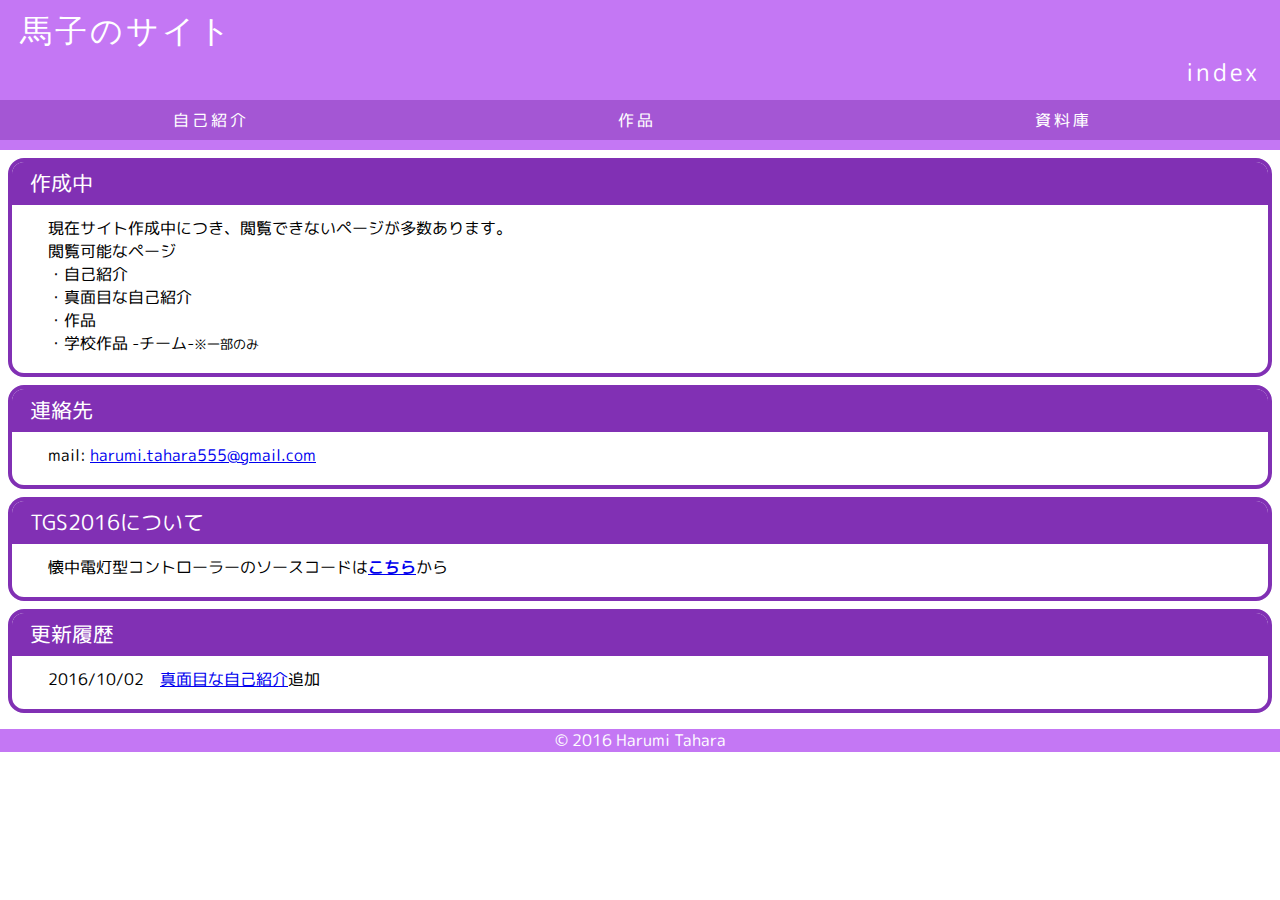
<file: index.html>
<!DOCTYPE html>
<html>

<head>
    <meta charset="UTF-8">
    <meta name="viewport" content="width=device-width,initial-scale=1.0" />
    <title>TOP</title>
    <link rel="stylesheet" href="https://harumi-tahara.github.io/css/cssreset-min.css" type="text/css">
    <link rel="stylesheet" type="text/css" href="https://harumi-tahara.github.io/css/style.min.css">
    <script type="text/javascript" src="https://harumi-tahara.github.io/js/jquery.min.js"></script>
    <script type="text/javascript">
        $(function () {
            $("#header").load("https://harumi-tahara.github.io/html/header-menu.html");
        });
    </script>
</head>

<body>
    <div id="wrap">
        <header>
            <h1><a href="index.html">馬子のサイト</a></h1>
            <h2>index</h2>
            <!-- メニュー -->
            <div id="header"></div>
        </header>
        <article>
            <h1>作成中</h1>
            <section>

                <p>現在サイト作成中につき、閲覧できないページが多数あります。<br/>
                   閲覧可能なページ
                    <br/> ・自己紹介
                    <br/>・真面目な自己紹介
                    <br/>・作品
                    <br/>・学校作品 -チーム-<small>※一部のみ</small>
                    <br/>
                </p>


            </section>
        </article>
                <article>
            <h1>連絡先</h1>
            <section>

                <p>mail: <a href="mailto:harumi.tahara555@gmail.com">harumi.tahara555@gmail.com</a>
                </p>


            </section>
        </article>
        <article>
            <h1>TGS2016について</h1>
            <section>

                <p>懐中電灯型コントローラーのソースコードは<b><a href="https://github.com/LightCon/TGS2016.git">こちら</a></b>から</p>
            </section>
        </article>
        <article>
            <h1>更新履歴</h1>
            <section>
                <p>2016/10/02　<a href="html/complete-profile.html">真面目な自己紹介</a>追加</p>
            </section>

        </article>
        <footer>
            <p>© 2016 Harumi Tahara</p>
        </footer>
    </div>
</body>

</html>
</file>
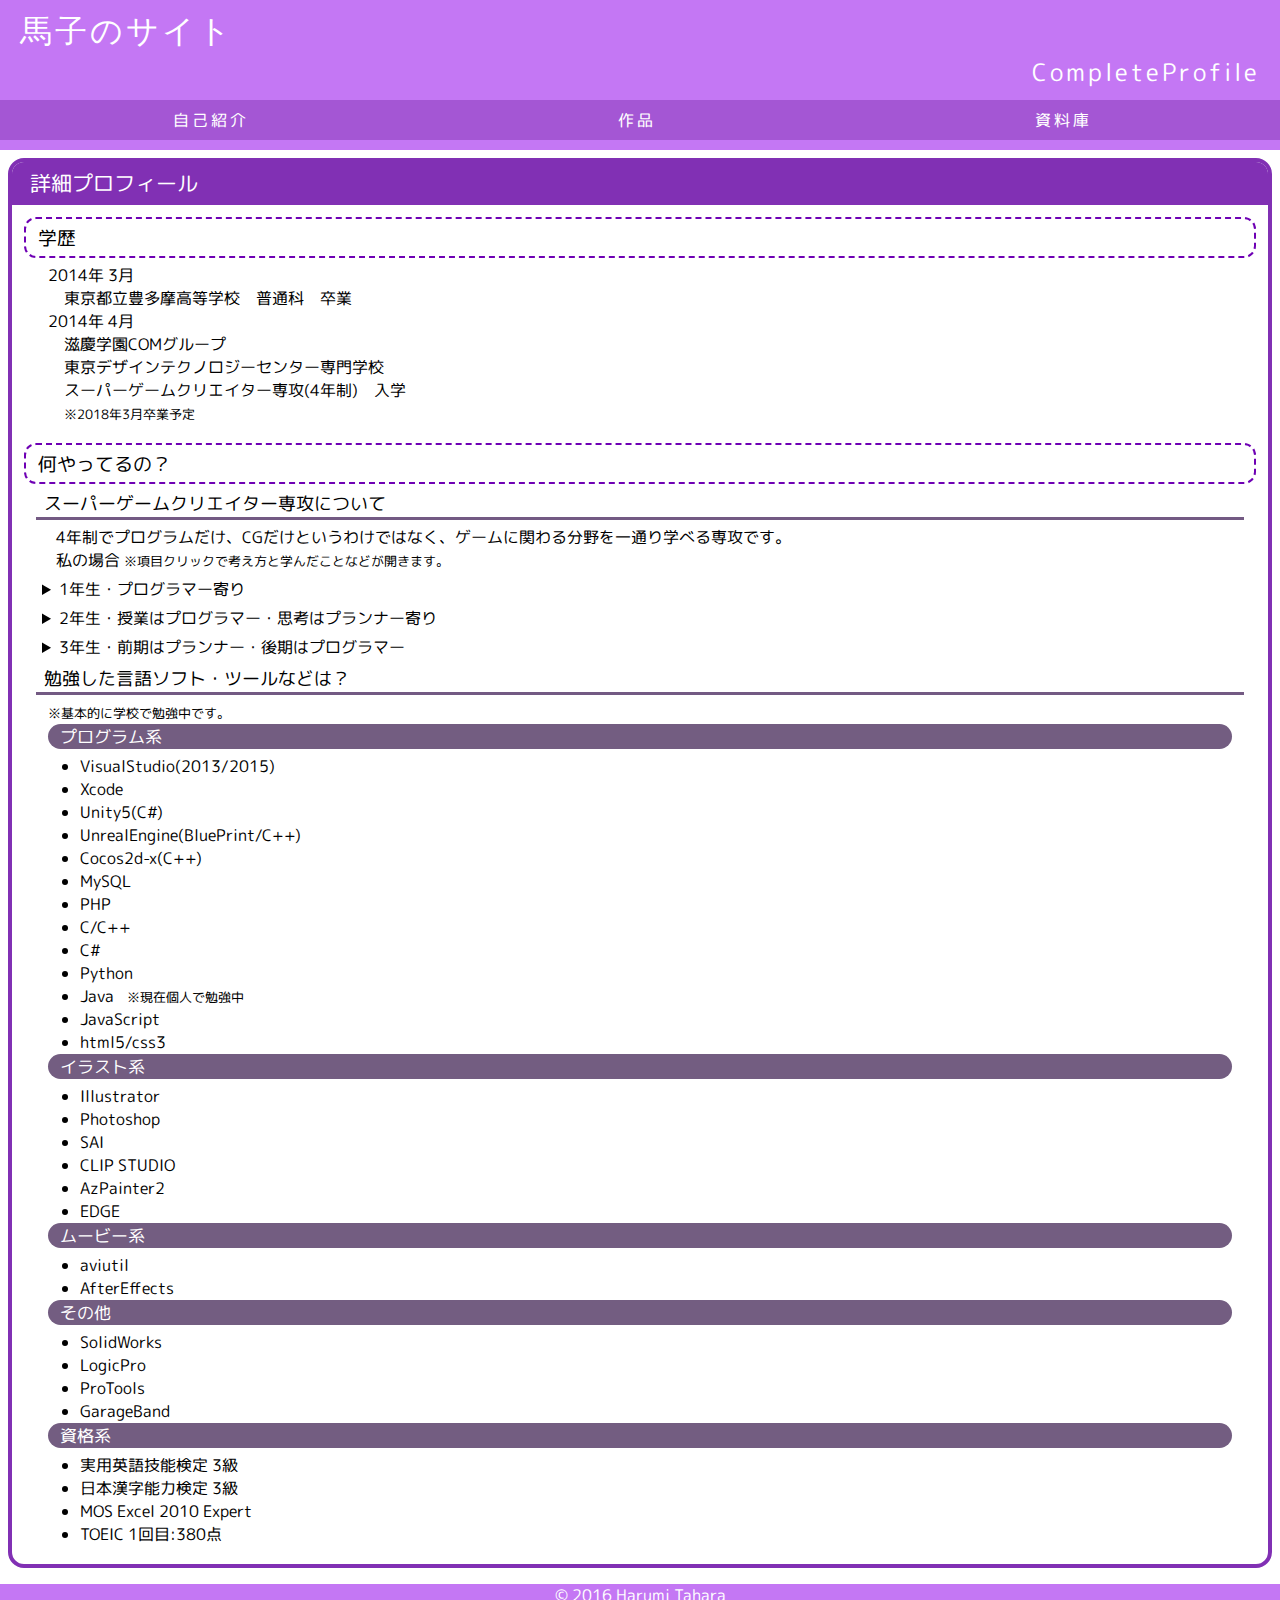
<file: html/complete-profile.html>
<!DOCTYPE html>
<html>

<head>
    <meta charset="UTF-8">
    <meta name="viewport" content="width=device-width,initial-scale=1.0" />
    <title>Profile</title>
    <link rel="stylesheet" href="https://harumi-tahara.github.io/css/cssreset-min.css" type="text/css">
    <link rel="stylesheet" type="text/css" href="https://harumi-tahara.github.io/css/style.min.css">
    <script type="text/javascript" src="https://harumi-tahara.github.io/js/jquery.min.js"></script>
    <script type="text/javascript">
        $(function () {
            $("#header").load("header-menu.html");
        });
    </script>
</head>

<body>
    <div id="wrap">
        <header>
            <h1><a href="http://harumi-tahara.github.io">馬子のサイト</a></h1>
            <h2>CompleteProfile</h2>
            <!-- メニュー -->
            <div id="header"></div>
        </header>
        <article>
            <h1>詳細プロフィール</h1>
            <section>
                <h1>学歴</h1>
                <p>
                    2014年 3月
                    <br/> 　東京都立豊多摩高等学校　普通科　卒業
                    <br/>2014年 4月
                    <br/>　滋慶学園COMグループ
                    <br/>　東京デザインテクノロジーセンター専門学校
                    <br/>　スーパーゲームクリエイター専攻(4年制)　入学
                    <br/>　<small>※2018年3月卒業予定</small>
                </p>
            </section>
            <section>
                <h1>何やってるの？</h1>
                <h2>スーパーゲームクリエイター専攻について</h2>
                <p class="h2">
                    4年制でプログラムだけ、CGだけというわけではなく、ゲームに関わる分野を一通り学べる専攻です。
                    <br/> 私の場合 <small>※項目クリックで考え方と学んだことなどが開きます。</small>
                    <details>
                        <summary> 1年生・プログラマー寄り</summary>
                        <p>
                            プログラムかっこいい！
                            <br/> →AS3で簡単にボールを出して動かしたりした後、Cosos2d-x(C++)でバカゲー(クッキークリッカーのパクリで好きなキャラの変顔を増殖させるもの)を夏休みの課題として制作。
                            <br/> ほぼ、参考書とネットのみを頼りに自力で作った結果、プログラムが楽しくなる。
                            <br/>→後期に先輩方の2企画に参加。 進級卒業制作展なので、プログラマーがどういうことをしているのか、また、どういう風にプランナーが考えプログラマーと連携するのかを見るために、1企画はサブプランナーを選びました。
                            <br/> →このプロジェクトの参加がきっかけで、プログラマーでも、様々な分野について知っておくといいと理解し、プランナーの勉強を始める。
                            <br/>また、Oculusの企画に参加させてもらい、VRを知るきっかけになりました。ここでは先輩にUnityを教えてもらいながら酔いの対策など様々なお話を先生から聞きました。

                        </p>
                    </details>
                    <details>
                        <summary> 2年生・授業はプログラマー・思考はプランナー寄り</summary>
                        <p>
                            プランナーのような考えと知識(企画やグラフィックなど)を持ちながら、プログラマーができたらいいのではと思い、TGSに向けた企画を立て、リーダー(プランナー)/プログラマー(サブ)/UIグラフィックを兼任。
                            <br/> Cocos2d-x(C++)/iPadで原子同士を繋ぎ(酸化数/結合手の数がヒント)、分子を作っていく化学をテーマとした2Dパズルゲームを制作。
                            <br/> (学校内の)企画の中でも結構イロモノでした。
                            <br/> TGS前の状態の学内β版発表会の点数では、VR(Oculus)などのゲームを抜いて第2位(1位と1pt差)と予想外の成功になり、TGS当日に回収するアンケートでは、VRの陰に隠れながらも3位の日もあったりと、初リーダーの企画としては大成功でした。
                            <br/> この時同時にクラスメイトの企画の補助のつもりで加入をした、加速度センサーを使った世知辛い現代社会における踏ん張りゲーなるものをUnity4(C#)で作業時間的には約3日で全部分をプログラミングし直したりしていました。
                            <br/>

                        </p>
                    </details>

                    <details>
                        <summary> 3年生・前期はプランナー・後期はプログラマー</summary>
                        <p>
                            同級生などにとてもプログラムができる子を見て、あのレベルになれないと就職は難しいなどを聞き、萎縮。
                            <br/>企画側に転がり、絵コンテや音響の授業を受けていました。
                            <br/>ご縁があり、プランナーとしてインターンに参加。ソースコードを全く書かない・見ない状況にストレスを感じるようになり、後期からはプログラムの猛勉強を決意。また、スクリプトをきちんと知り(以前はなんとなく知っていただけ)、目標ができる(スクリプトを考えたプログラム)。
                            <br/>そしてTGSでは、後輩の補助と1年にプログラムを教えながら、複数掛け持ち。
                            <br/>去年ほど、目に見える結果は出ていませんが、自作コントローラーとの連携や、VR+ARに携わりとても勉強になりました。
                        </p>
                    </details>

                </p>
                <h2>勉強した言語ソフト・ツールなどは？</h2>
                <div class="list">
                    <small>※基本的に学校で勉強中です。</small>
                    <ul>
                        <li>
                            <div class="list-title">プログラム系</div>
                            <ul>
                                <li>VisualStudio(2013/2015)</li>
                                <li>Xcode</li>
                                <li>Unity5(C#)</li>
                                <li>UnrealEngine(BluePrint/C++)</li>
                                <li>Cocos2d-x(C++)</li>
                                <li>MySQL</li>
                                <li>PHP</li>
                                <li>C/C++</li>
                                <li>C#</li>
                                <li>Python</li>
                                <li>Java<small>　※現在個人で勉強中</small></li>
                                <li>JavaScript</li>
                                <li>html5/css3</li>
                            </ul>
                        </li>
                        <li>
                            <div class="list-title">イラスト系</div>
                            <ul>
                                <li>Illustrator</li>
                                <li>Photoshop</li>
                                <li>SAI</li>
                                <li>CLIP STUDIO</li>
                                <li>AzPainter2</li>
                                <li>EDGE</li>
                            </ul>
                        </li>
                        <li>
                            <div class="list-title">ムービー系</div>
                            <ul>
                                <li>aviutil</li>
                                <li>AfterEffects</li>
                            </ul>
                        </li>
                        <li>
                            <div class="list-title">その他</div>
                            <ul>
                                <li>SolidWorks</li>
                                <li>LogicPro</li>
                                <li>ProTools</li>
                                <li>GarageBand</li>
                            </ul>
                        </li>
                        <li>
                            <div class="list-title">資格系</div>

                            <ul>
                                <li>実用英語技能検定 3級</li>
                                <li>日本漢字能力検定 3級</li>
                                <li>MOS Excel 2010 Expert</li>
                                <li>TOEIC 1回目:380点</li>
                            </ul>
                        </li>
                    </ul>
                </div>
            </section>
        </article>
        <footer>
            <p>© 2016 Harumi Tahara</p>
        </footer>
    </div>
</body>

</html>
</file>
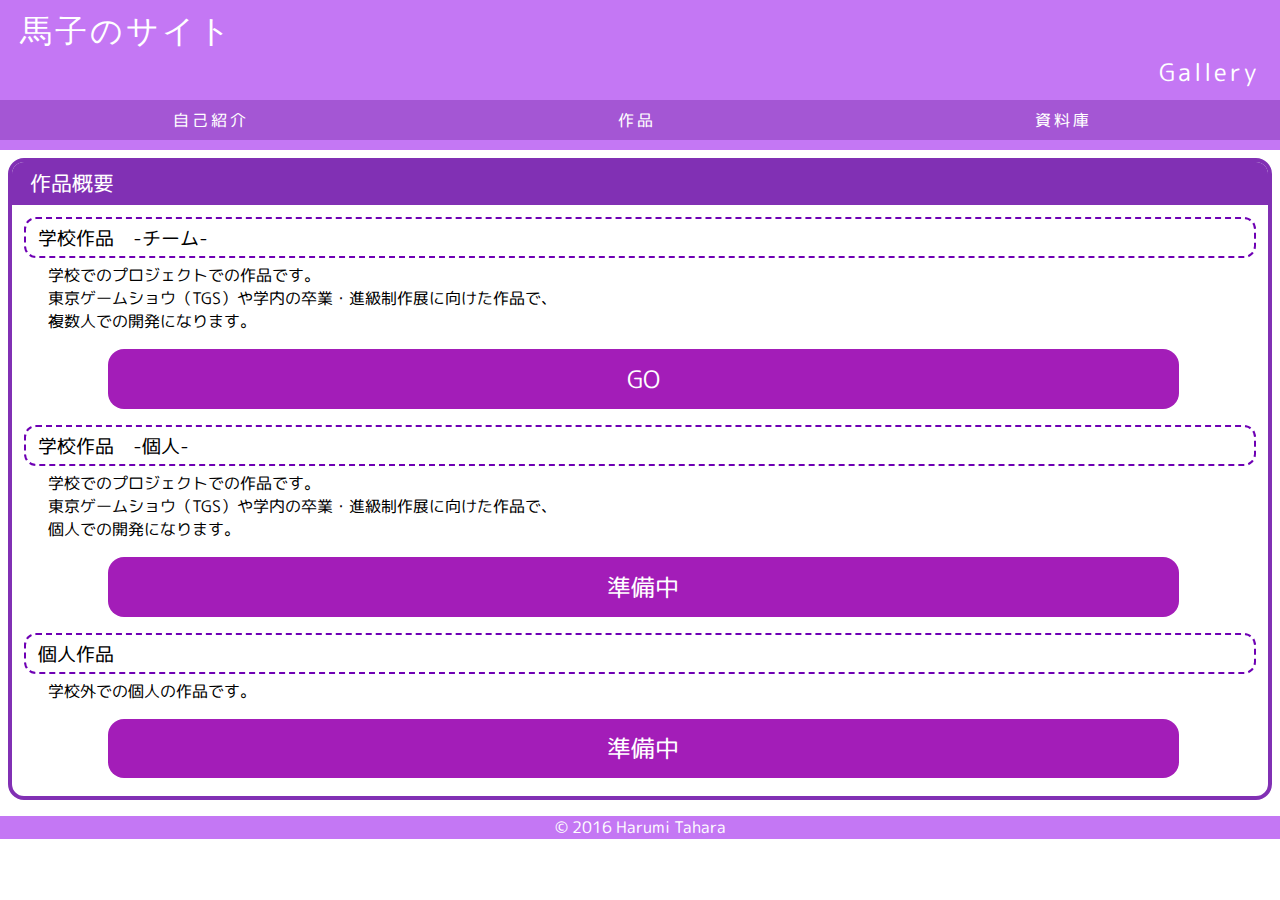
<file: html/gallery.html>
<!DOCTYPE html>
<html>

<head>
    <meta charset="UTF-8">
    <meta name="viewport" content="width=device-width,initial-scale=1.0" />
    <title>Gallery</title>
    <link rel="stylesheet" href="https://harumi-tahara.github.io/css/cssreset-min.css" type="text/css">
    <link rel="stylesheet" type="text/css" href="https://harumi-tahara.github.io/css/style.min.css">
    <script type="text/javascript" src="https://harumi-tahara.github.io/js/jquery.min.js"></script>
    <script type="text/javascript">
        $(function () {
            $("#header").load("header-menu.html");
        });
    </script>
</head>

<body>
    <div id="wrap">
        <header>
            <h1><a href="http://harumi-tahara.github.io">馬子のサイト</a></h1>
            <h2>Gallery</h2>
            <!-- メニュー -->
            <div id="header"></div>
        </header>
        <article>
            <h1>作品概要</h1>
            <section>
                <h1>学校作品　-チーム-</h1>
                <p>
                    学校でのプロジェクトでの作品です。
                    <br/> 東京ゲームショウ（TGS）や学内の卒業・進級制作展に向けた作品で、
                    <br/> 複数人での開発になります。
                    <br/><a class="link" href="gallery-school-team.html">GO</a>
                </p>
                <h1>学校作品　-個人-</h1>
                <p>
                    学校でのプロジェクトでの作品です。
                    <br/> 東京ゲームショウ（TGS）や学内の卒業・進級制作展に向けた作品で、
                    <br/> 個人での開発になります。
                    <br/><a class="link" href="#">準備中</a>
                </p>
                <h1>個人作品</h1>
                <p>
                    学校外での個人の作品です。
                    <br/><a class="link" href="#">準備中</a>
                </p>

            </section>
        </article>
        <footer>
            <p>© 2016 Harumi Tahara</p>
        </footer>
    </div>
</body>

</html>
</file>
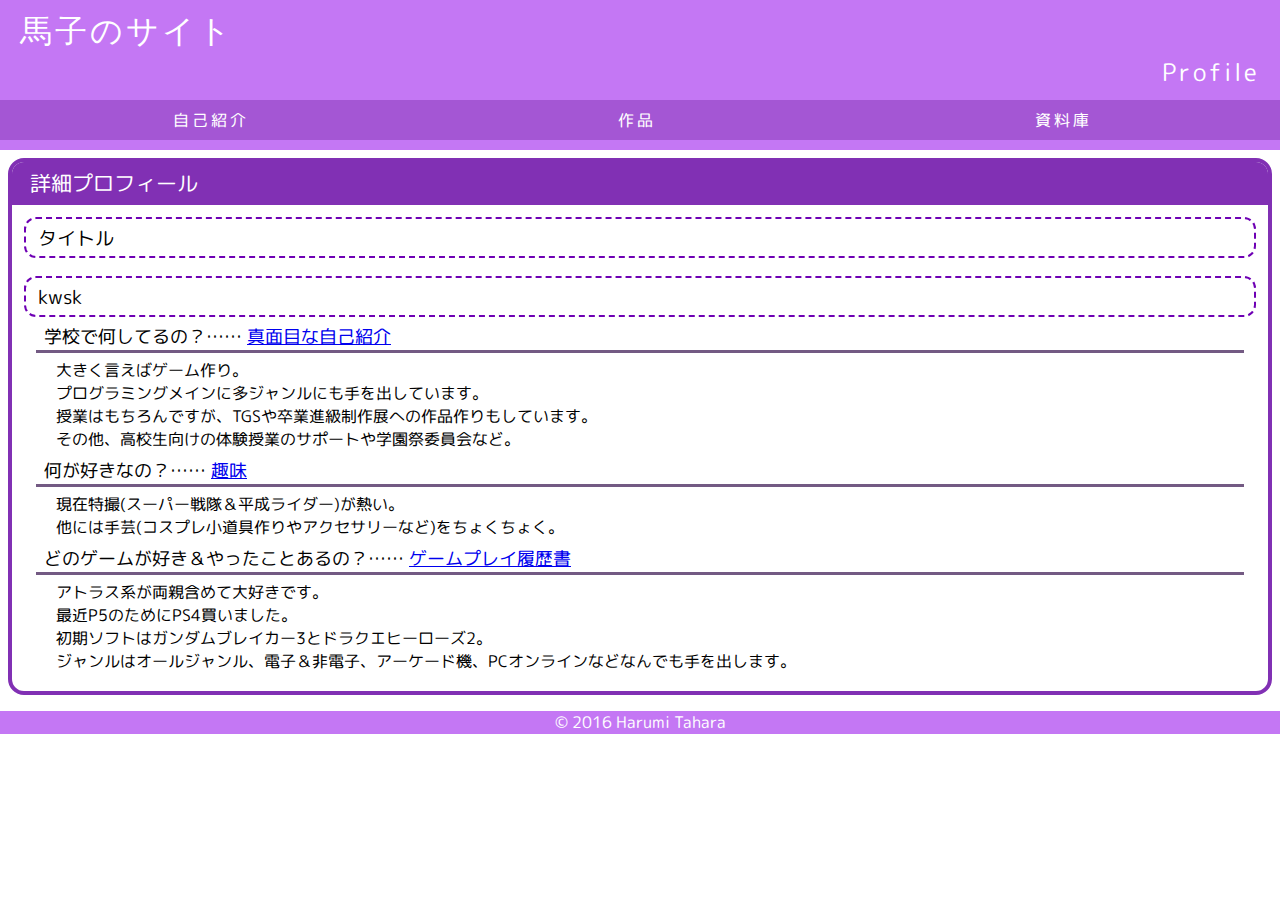
<file: html/profile-hobby.html>
<!DOCTYPE html>
<html>

<head>
    <meta charset="UTF-8">
    <meta name="viewport" content="width=device-width,initial-scale=1.0" />
    <title>Profile</title>
    <link rel="stylesheet" href="https://harumi-tahara.github.io/css/cssreset-min.css" type="text/css">
    <link rel="stylesheet" type="text/css" href="https://harumi-tahara.github.io/css/style.min.css">
    <script type="text/javascript" src="https://harumi-tahara.github.io/js/jquery.min.js"></script>
        <script type="text/javascript">
        $(function () {
            $("#header").load("header-menu.html");
        });
    </script>
</head>

<body>
    <div id="wrap">
        <header>
            <h1><a href="http://harumi-tahara.github.io">馬子のサイト</a></h1>
            <h2>Profile</h2>
            <!-- メニュー -->
            <div id="header"></div>
        </header>
        <article>
            <h1>詳細プロフィール</h1>
            <section>
                <h1>タイトル</h1>
                <p>
                </p>
            </section>
            <section>
                <h1>kwsk</h1>
                <h2>学校で何してるの？…… <a href="#">真面目な自己紹介</a></h2>
                <p class="h2">
                    大きく言えばゲーム作り。
                    <br/>プログラミングメインに多ジャンルにも手を出しています。
                    <br/>授業はもちろんですが、TGSや卒業進級制作展への作品作りもしています。
                    <br/>その他、高校生向けの体験授業のサポートや学園祭委員会など。
                </p>
                <h2>何が好きなの？…… <a href="#">趣味</a></h2>
                <p class="h2">
                    現在特撮(スーパー戦隊＆平成ライダー)が熱い。
                    <br/>他には手芸(コスプレ小道具作りやアクセサリーなど)をちょくちょく。
                </p>
                <h2>どのゲームが好き＆やったことあるの？…… <a href="#">ゲームプレイ履歴書</a></h2>
                <p class="h2">
                    アトラス系が両親含めて大好きです。
                    <br/> 最近P5のためにPS4買いました。
                    <br/> 初期ソフトはガンダムブレイカー3とドラクエヒーローズ2。
                    <br/>ジャンルはオールジャンル、電子＆非電子、アーケード機、PCオンラインなどなんでも手を出します。
                    <br/>
                </p>
            </section>
        </article>
        <footer>
            <p>© 2016 Harumi Tahara</p>
        </footer>
    </div>
</body>

</html>
</file>
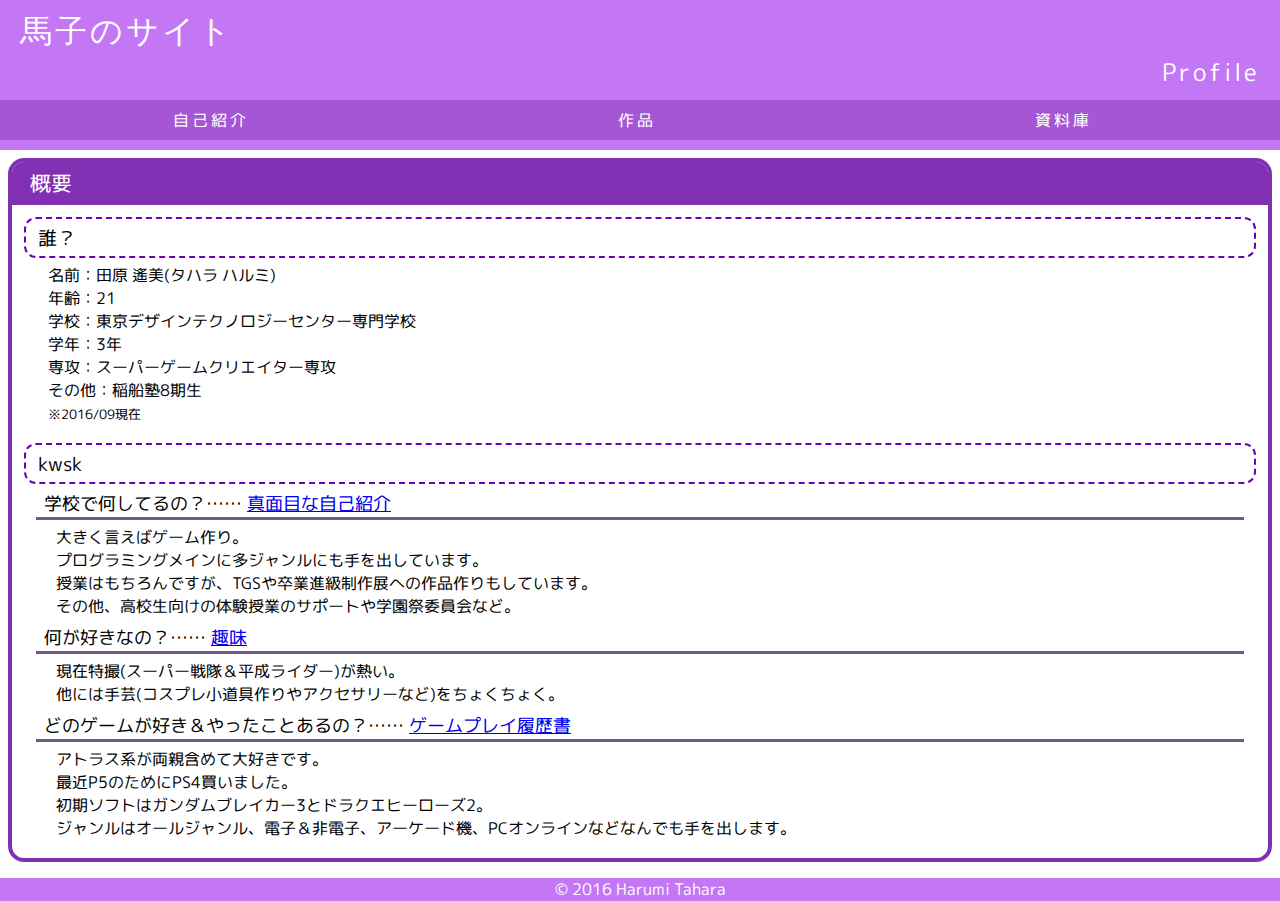
<file: html/profile.html>
<!DOCTYPE html>
<html>

<head>
    <meta charset="UTF-8">
    <meta name="viewport" content="width=device-width,initial-scale=1.0" />
    <title>Profile</title>
    <link rel="stylesheet" href="https://harumi-tahara.github.io/css/cssreset-min.css" type="text/css">
    <link rel="stylesheet" type="text/css" href="https://harumi-tahara.github.io/css/style.min.css">
    <script type="text/javascript" src="https://harumi-tahara.github.io/js/jquery.min.js"></script>
        <script type="text/javascript">
        $(function () {
            $("#header").load("header-menu.html");
        });
    </script>
</head>

<body>
    <div id="wrap">
        <header>
            <h1><a href="http://harumi-tahara.github.io">馬子のサイト</a></h1>
            <h2>Profile</h2>
            <!-- メニュー -->
            <div id="header"></div>
        </header>
        <article>
            <h1>概要</h1>
            <section>
                <h1>誰？</h1>
                <p>
                    名前：田原 遙美(タハラ ハルミ)
                    <br/> 年齢：21
                    <br/> 学校：東京デザインテクノロジーセンター専門学校
                    <br/> 学年：3年
                    <br/> 専攻：スーパーゲームクリエイター専攻
                    <br/>その他：稲船塾8期生
                    <br/>
                    <small>※2016/09現在</small>
                </p>
            </section>
            <section>
                <h1>kwsk</h1>
                <h2>学校で何してるの？…… <a href="complete-profile.html">真面目な自己紹介</a></h2>
                <p class="h2">
                    大きく言えばゲーム作り。
                    <br/>プログラミングメインに多ジャンルにも手を出しています。
                    <br/>授業はもちろんですが、TGSや卒業進級制作展への作品作りもしています。
                    <br/>その他、高校生向けの体験授業のサポートや学園祭委員会など。
                </p>
                <h2>何が好きなの？…… <a href="#">趣味</a></h2>
                <p class="h2">
                    現在特撮(スーパー戦隊＆平成ライダー)が熱い。
                    <br/>他には手芸(コスプレ小道具作りやアクセサリーなど)をちょくちょく。
                </p>
                <h2>どのゲームが好き＆やったことあるの？…… <a href="#">ゲームプレイ履歴書</a></h2>
                <p class="h2">
                    アトラス系が両親含めて大好きです。
                    <br/> 最近P5のためにPS4買いました。
                    <br/> 初期ソフトはガンダムブレイカー3とドラクエヒーローズ2。
                    <br/>ジャンルはオールジャンル、電子＆非電子、アーケード機、PCオンラインなどなんでも手を出します。
                    <br/>
                </p>
            </section>
        </article>
        <footer>
            <p>© 2016 Harumi Tahara</p>
        </footer>
    </div>
</body>

</html>
</file>
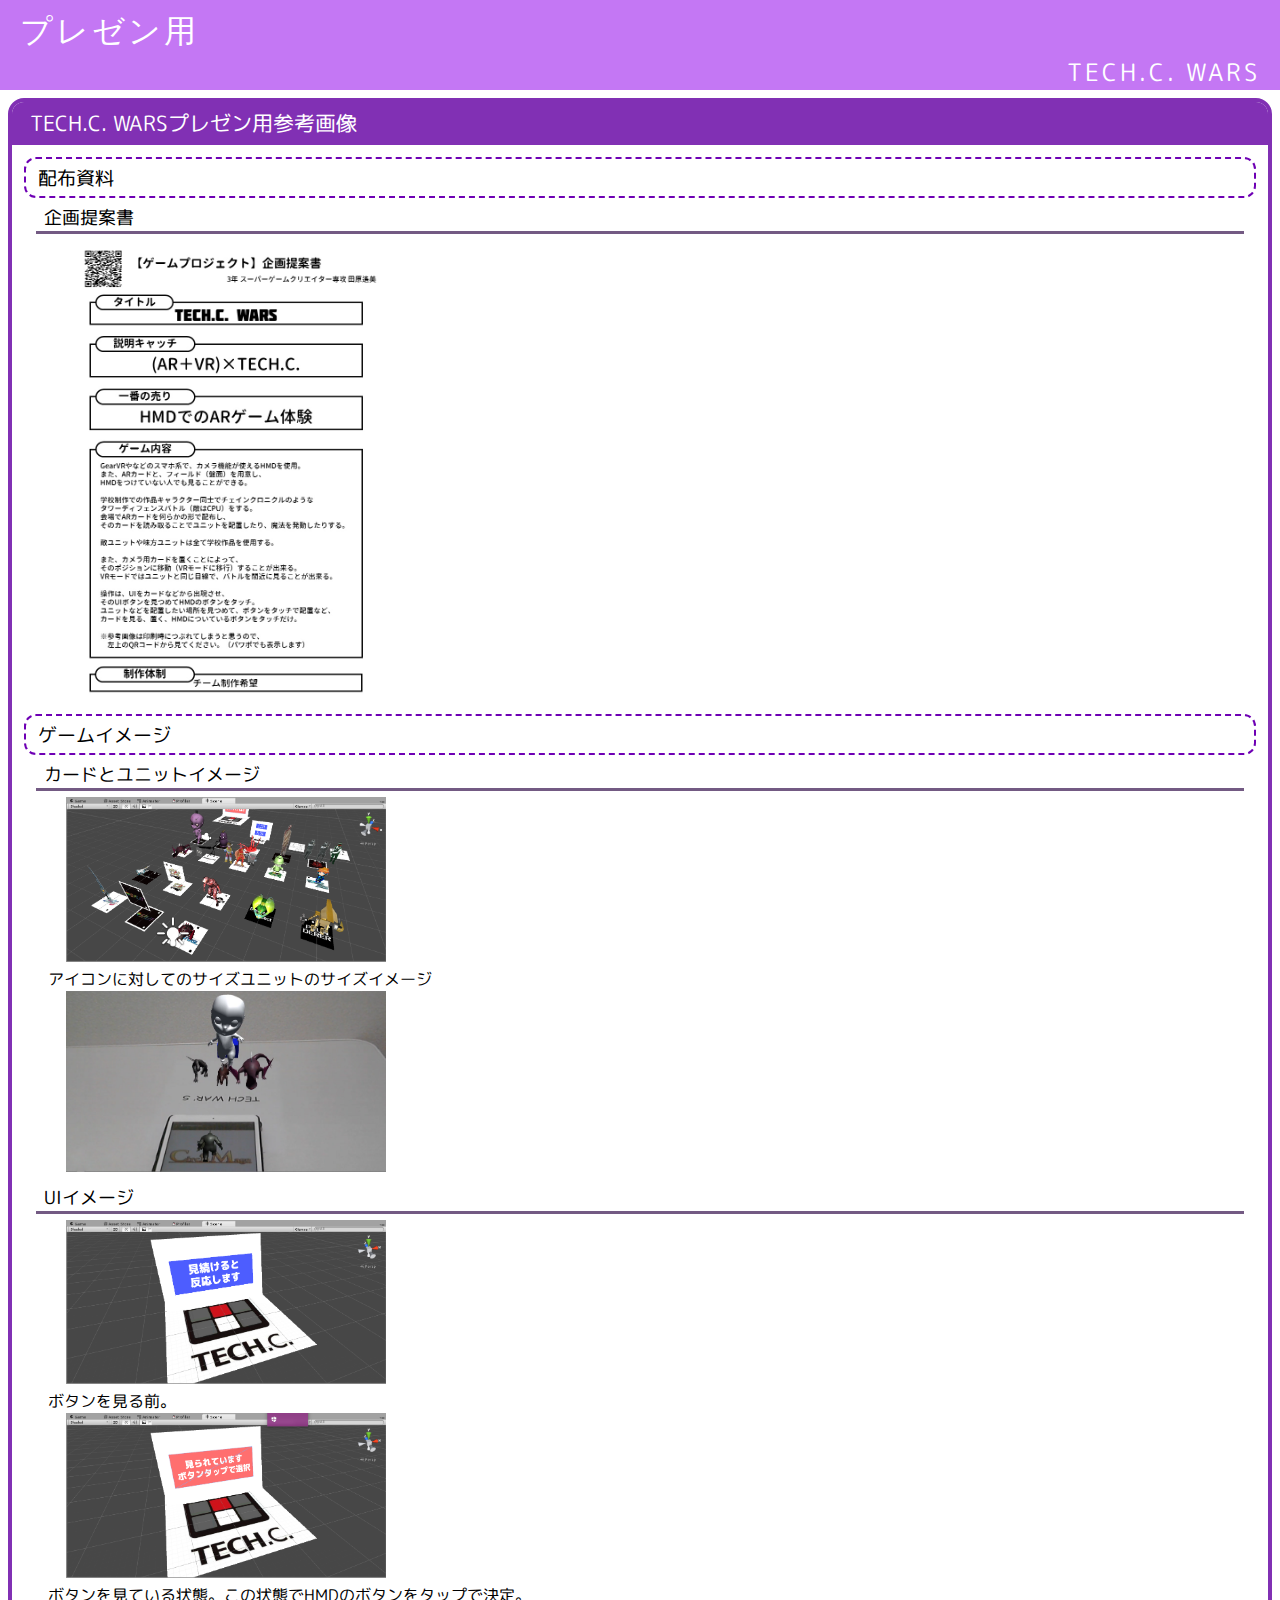
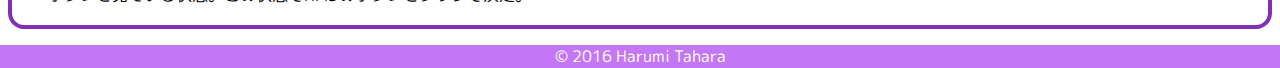
<file: html/share/techc_wars.html>
<!DOCTYPE html>
<html>

<head>
    <meta charset="UTF-8">
    <meta name="viewport" content="width=device-width,initial-scale=1.0" />
    <title>Gallery</title>
    <link rel="stylesheet" href="https://harumi-tahara.github.io/css/cssreset-min.css" type="text/css">
    <link rel="stylesheet" type="text/css" href="https://harumi-tahara.github.io/css/style.min.css">

</head>

<body>
    <div id="wrap">
        <header>
            <h1><a href="#">プレゼン用</a></h1>
            <h2>TECH.C. WARS</h2>
        </header>
        <article>
            <h1>TECH.C. WARSプレゼン用参考画像</h1>
            <section>
                <h1>配布資料</h1>
                <h2>企画提案書</h2>
                <p>
                <a class="title-logo-img" href="../../gelleryImg/techcwars_doc.jpg" target="_blank"><img src="../../gelleryImg/techcwars_doc.jpg"></a>
                </p>
                <h1>ゲームイメージ</h1>
                <h2>カードとユニットイメージ</h2>
                <p>
                <a class="title-logo-img" href="../../gelleryImg/techcwarsImg03.png" target="_blank"><img src="../../gelleryImg/techcwarsImg03.png"></a>
                アイコンに対してのサイズユニットのサイズイメージ
                <a class="title-logo-img" href="../../gelleryImg/techcwarsImg04.png" target="_blank"><img src="../../gelleryImg/techcwarsImg04.png"></a>

                </p>

                <h2>UIイメージ</h2>

                <h3></h3>
                <p>
                <a class="title-logo-img" href="../../gelleryImg/techcwarsImg01.png" target="_blank"><img src="../../gelleryImg/techcwarsImg01.png"></a>
                ボタンを見る前。
                <a class="title-logo-img" href="../../gelleryImg/techcwarsImg02.png" target="_blank"><img src="../../gelleryImg/techcwarsImg02.png"></a>
                ボタンを見ている状態。この状態でHMDのボタンをタップで決定。
                </p>
            </section>
        </article>
        <footer>
            <p>© 2016 Harumi Tahara</p>
        </footer>
    </div>
</body>

</html>
</file>
